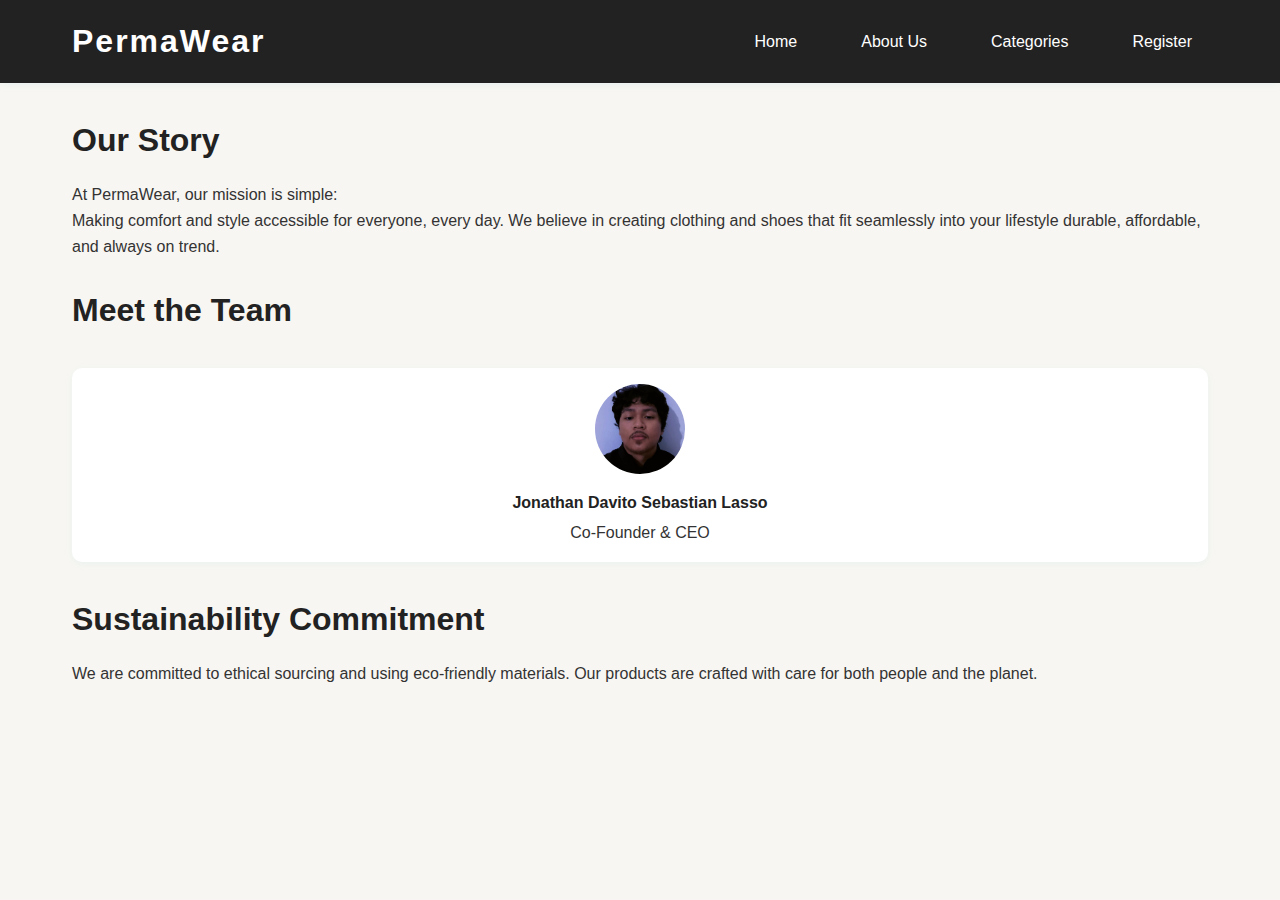
<file: about.html>
<!DOCTYPE html>
<html lang="en">
<head>
  <meta charset="UTF-8">
  <meta name="viewport" content="width=device-width, initial-scale=1">
  <title>About Us - PermaWear</title>
  <link rel="stylesheet" href="style.css">
  <script src="https://code.jquery.com/jquery-3.7.1.min.js"></script>
  <script defer src="script.js"></script>
</head>
<body>
  <header>
    <div class="navbar">
      <div class="logo">PermaWear</div>
      <nav>
        <ul>
            <li><a href="index.html">Home</a></li>
            <li><a href="about.html">About Us</a></li>
            <li>
              <a href="#">Categories</a>
              <ul>
                <li><a href="clothing.html">Clothing</a></li>
                <li><a href="shoes.html">Shoes</a></li>
              </ul>
            </li>
            <li><a href="register.html">Register</a></li>
          </ul>      
      </nav>
    </div>
  </header>
  <main>
    <section>
      <h1 class="section-title">Our Story</h1>
      <p>At PermaWear, our mission is simple: 
        <br>Making comfort and style accessible for everyone, every day. We believe in creating clothing and shoes that fit seamlessly into your lifestyle durable, affordable, and always on trend.</p>
        <br>
    </section>
    <section>
      <h2 class="section-title">Meet the Team</h2>
      <div class="team-grid">
        <div class="team-member">
          <img src="pfp.jpg" alt="Founder 1">
          <h4>Jonathan Davito Sebastian Lasso</h4>
          <p>Co-Founder & CEO</p>
        </div>
    </section>
    <section>
      <h2 class="section-title">Sustainability Commitment</h2>
      <p>We are committed to ethical sourcing and using eco-friendly materials. Our products are crafted with care for both people and the planet.</p>
    </section>
  </main>
</body>
</html>
</file>
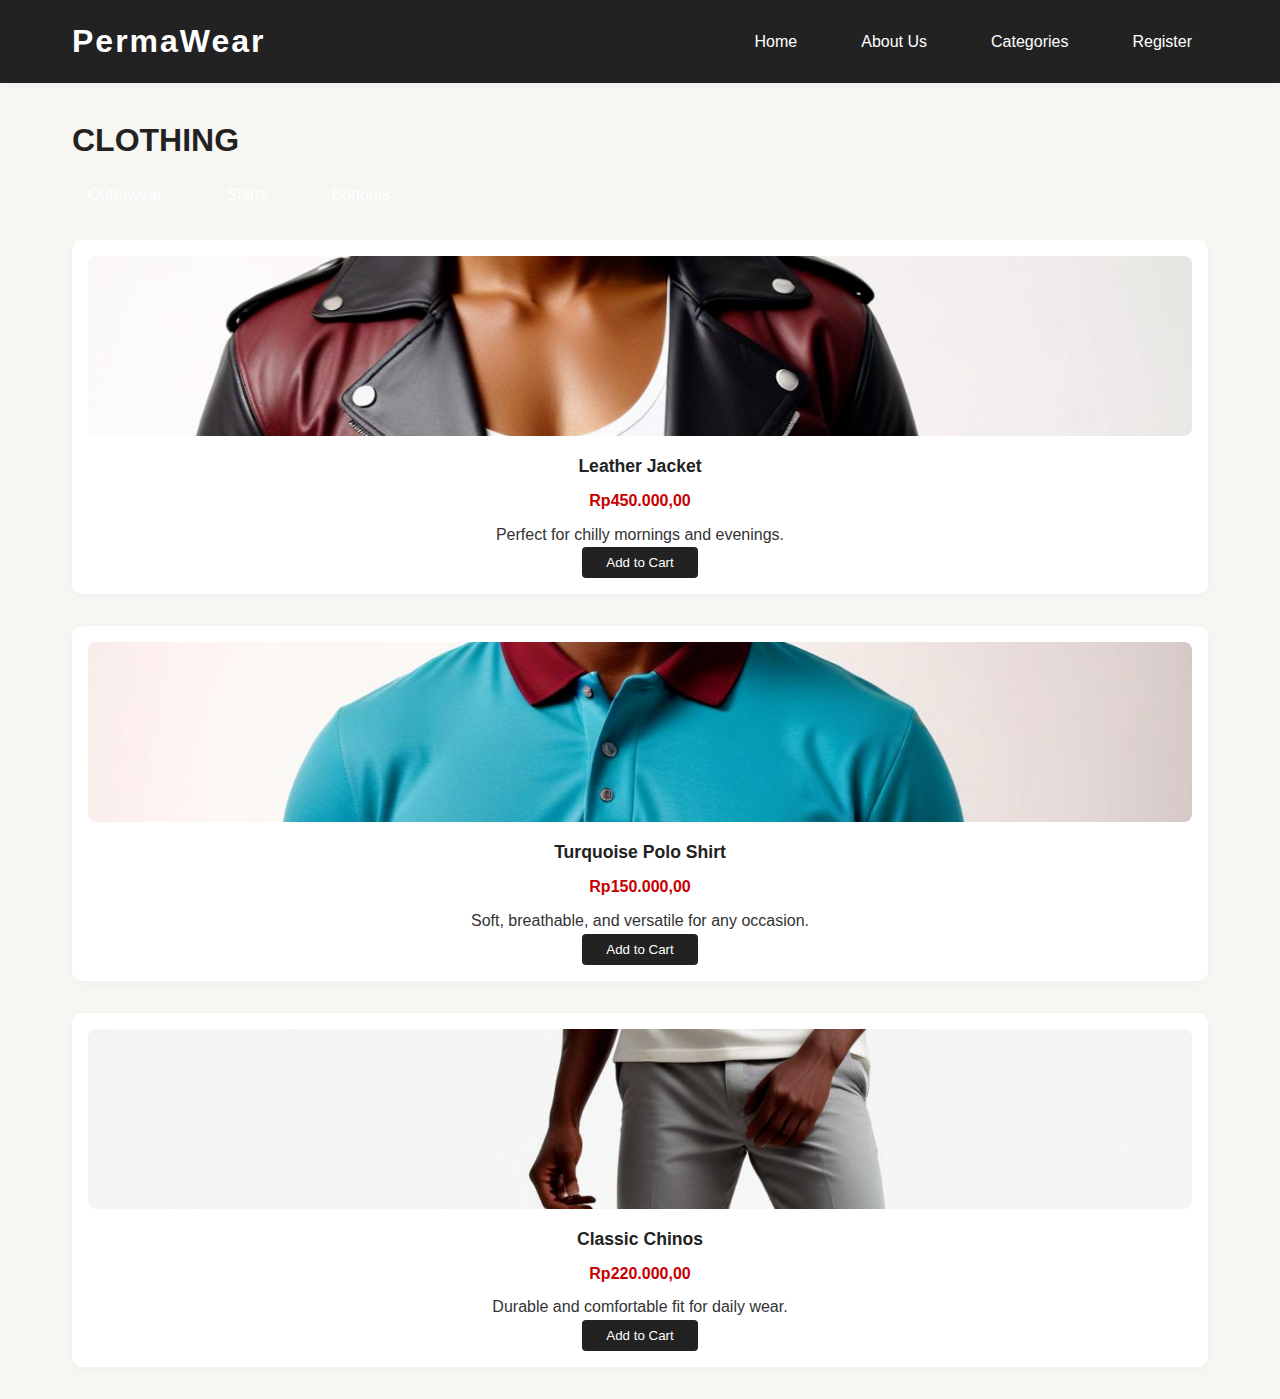
<file: clothing.html>
<!DOCTYPE html>
<html lang="en">
<head>
  <meta charset="UTF-8">
  <meta name="viewport" content="width=device-width, initial-scale=1">
  <title>Clothing - PermaWear</title>
  <link rel="stylesheet" href="style.css">
  <script src="https://code.jquery.com/jquery-3.7.1.min.js"></script>
  <script defer src="script.js"></script>
</head>
<body>
  <header>
    <div class="navbar">
      <div class="logo">PermaWear</div>
      <nav>
        <ul>
            <li><a href="index.html">Home</a></li>
            <li><a href="about.html">About Us</a></li>
            <li>
              <a href="#">Categories</a>
              <ul>
                <li><a href="clothing.html">Clothing</a></li>
                <li><a href="shoes.html">Shoes</a></li>
              </ul>
            </li>
            <li><a href="register.html">Register</a></li>
          </ul>
      </nav>
    </div>
  </header>
  <main>
    <section>
      <h1 class="section-title">CLOTHING</h1>
      <nav>
        <ul>
          <li><a href="#outerwear">Outerwear</a></li>
          <li><a href="#shirts">Shirts</a></li>
          <li><a href="#bottoms">Bottoms</a></li>
        </ul>
      </nav>
      <div class="product-grid" id="outerwear">
        <div class="product-card">
          <img src="leather.png" alt="">
          <h3>Leather Jacket</h3>
          <div class="price">Rp450.000,00</div>
          <p>Perfect for chilly mornings and evenings.</p>
          <button class="add-cart">Add to Cart</button>
        </div>
      </div>
      <div class="product-grid" id="shirts">
        <div class="product-card">
          <img src="polo.png" alt="">
          <h3>Turquoise Polo Shirt</h3>
          <div class="price">Rp150.000,00</div>
          <p>Soft, breathable, and versatile for any occasion.</p>
          <button class="add-cart">Add to Cart</button>
        </div>
      </div>
      <div class="product-grid" id="bottoms">
        <div class="product-card">
          <img src="pants.png" alt="">
          <h3>Classic Chinos</h3>
          <div class="price">Rp220.000,00</div>
          <p>Durable and comfortable fit for daily wear.</p>
          <button class="add-cart">Add to Cart</button>
        </div>
      </div>
    </section>
  </main>
</body>
</html>
</file>
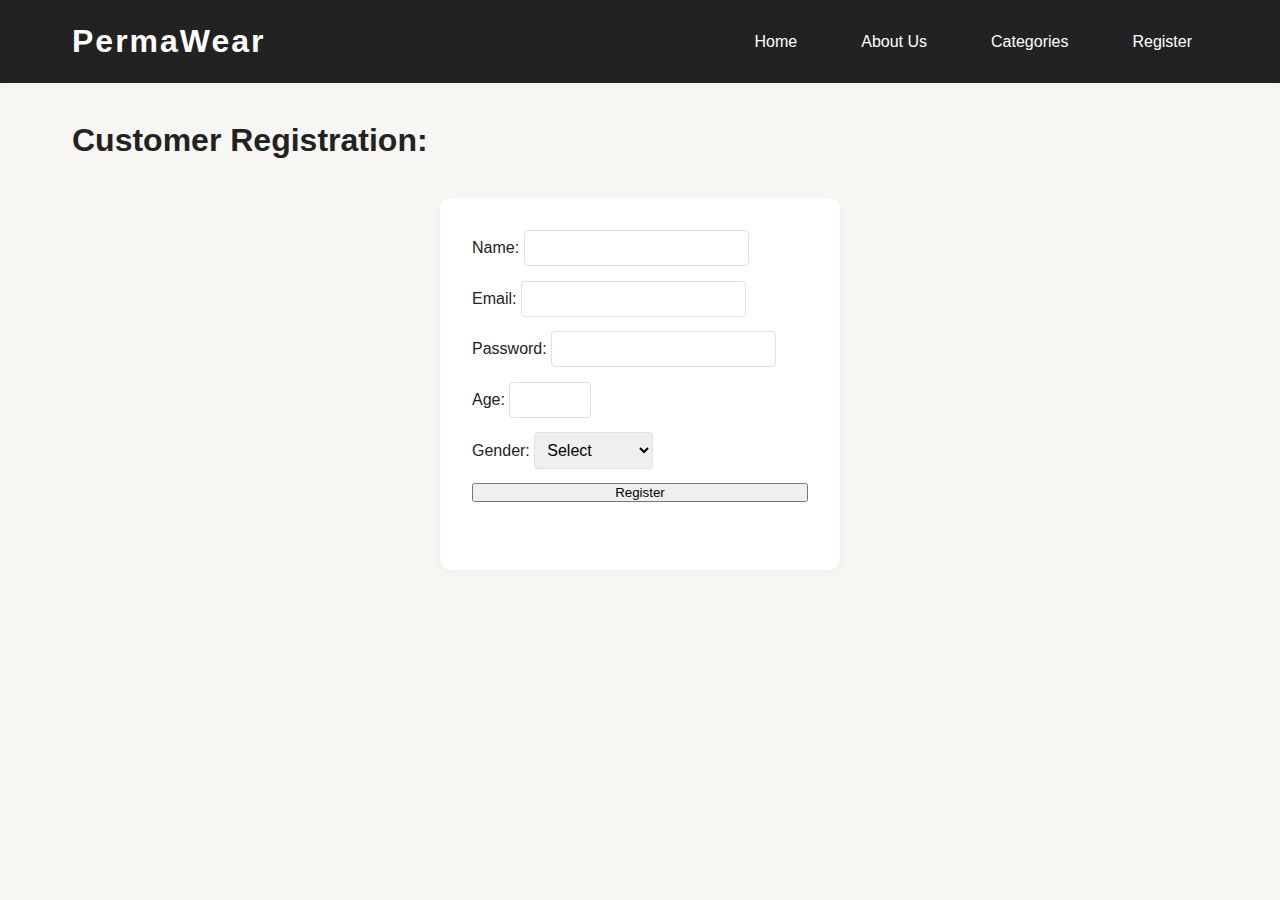
<file: register.html>
<!DOCTYPE html>
<html lang="en">
<head>
  <meta charset="UTF-8">
  <meta name="viewport" content="width=device-width, initial-scale=1">
  <title>Register - PermaWear</title>
  <link rel="stylesheet" href="style.css">
  <script src="https://code.jquery.com/jquery-3.7.1.min.js"></script>
  <script defer src="script.js"></script>
</head>
<body>
  <header>
    <div class="navbar">
      <div class="logo">PermaWear</div>
      <nav>
        <ul>
            <li><a href="index.html">Home</a></li>
            <li><a href="about.html">About Us</a></li>
            <li>
              <a href="#">Categories</a>
              <ul>
                <li><a href="clothing.html">Clothing</a></li>
                <li><a href="shoes.html">Shoes</a></li>
              </ul>
            </li>
            <li><a href="register.html">Register</a></li>
          </ul>
      </nav>
    </div>
  </header>
  <main>
    <section>
      <h1 class="section-title">Customer Registration: </h1>
      <form id="registerForm" autocomplete="off">
        <div>
          <label for="name">Name: </label>
          <input type="text" name="name" id="name" required>
          <div class="error error-name"></div>
        </div>
        <div>
          <label for="email">Email: </label>
          <input type="email" name="email" id="email" required>
          <div class="error error-email"></div>
        </div>
        <div>
          <label for="password">Password: </label>
          <input type="password" name="password" id="password" required>
          <div class="error error-password"></div>
        </div>
        <div>
          <label for="age">Age: </label>
          <input type="number" name="age" id="age" min="13" max="120" required>
          <div class="error error-age"></div>
        </div>
        <div>
          <label for="gender">Gender: </label>
          <select name="gender" id="gender" required>
            <option value="">Select</option>
            <option value="female">Female</option>
            <option value="male">Male</option>
            <option value="other">Non-Binary</option>
          </select>
          <div class="error error-gender"></div>
        </div>
        <button type="submit">Register</button>
        <div class="success"></div>
      </form>
    </section>
  </main>
</body>
</html>
</file>
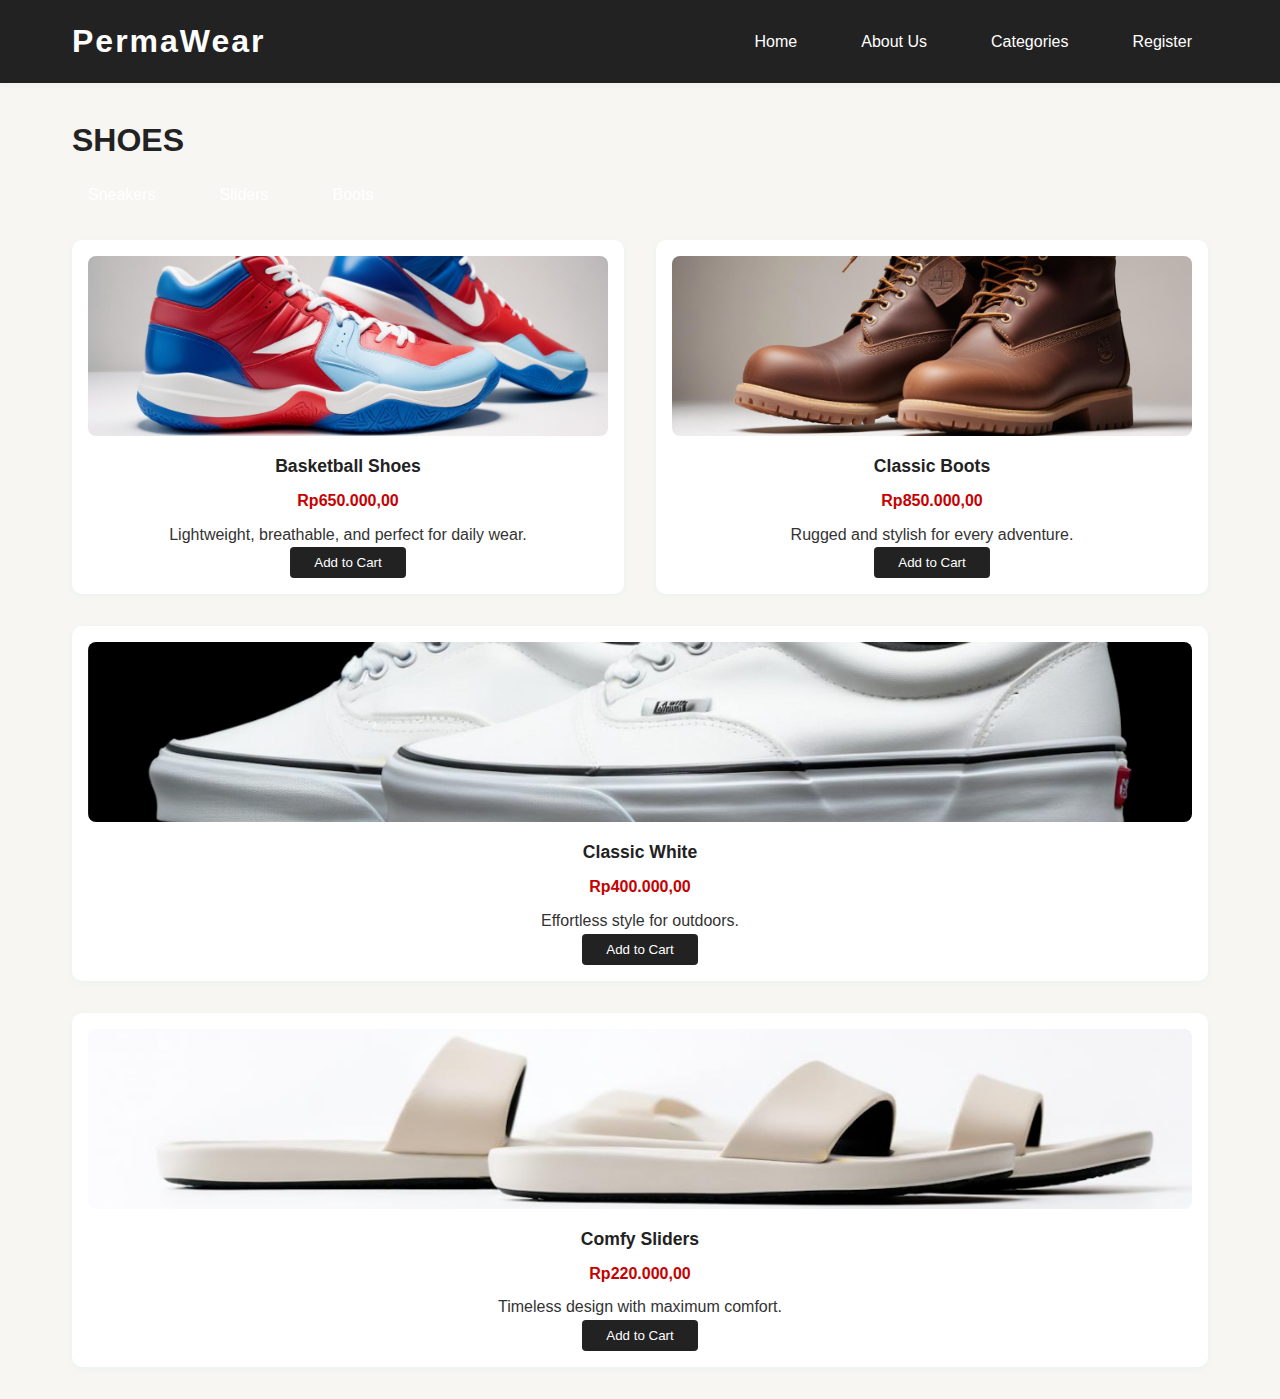
<file: shoes.html>
<!DOCTYPE html>
<html lang="en">
<head>
  <meta charset="UTF-8">
  <meta name="viewport" content="width=device-width, initial-scale=1">
  <title>Shoes - PermaWear</title>
  <link rel="stylesheet" href="style.css">
  <script src="https://code.jquery.com/jquery-3.7.1.min.js"></script>
  <script defer src="script.js"></script>
</head>
<body>
  <header>
    <div class="navbar">
      <div class="logo">PermaWear</div>
      <nav>
        <ul>
            <li><a href="index.html">Home</a></li>
            <li><a href="about.html">About Us</a></li>
            <li>
              <a href="#">Categories</a>
              <ul>
                <li><a href="clothing.html">Clothing</a></li>
                <li><a href="shoes.html">Shoes</a></li>
              </ul>
            </li>
            <li><a href="register.html">Register</a></li>
          </ul>         
      </nav>
    </div>
  </header>
  <main>
    <section>
      <h1 class="section-title">SHOES</h1>
      <nav>
        <ul>
          <li><a href="#sneakers">Sneakers</a></li>
          <li><a href="#sliders">Sliders</a></li>
          <li><a href="#boots">Boots</a></li>
        </ul>
      </nav>
      <div class="product-grid" id="sneakers">
        <div class="product-card">
          <img src="basketball.png" alt=>
          <h3>Basketball Shoes</h3>
          <div class="price">Rp650.000,00</div>
          <p>Lightweight, breathable, and perfect for daily wear.</p>
          <button class="add-cart">Add to Cart</button>
        </div>
        <div class="product-card">
          <img src="boots.png" alt=>
          <h3>Classic Boots</h3>
          <div class="price">Rp850.000,00</div>
          <p>Rugged and stylish for every adventure.</p>
          <button class="add-cart">Add to Cart</button>
        </div>
      </div>
      <div class="product-grid" id="sliders">
        <div class="product-card">
          <img src="white.png" alt=>
          <h3>Classic White</h3>
          <div class="price">Rp400.000,00</div>
          <p>Effortless style for outdoors.</p>
          <button class="add-cart">Add to Cart</button>
        </div>
      </div>
      <div class="product-grid" id="boots">
        <div class="product-card">
          <img src="sliders.png" alt=>
          <h3>Comfy Sliders</h3>
          <div class="price">Rp220.000,00</div>
          <p>Timeless design with maximum comfort.</p>
          <button class="add-cart">Add to Cart</button>
        </div>
      </div>
    </section>
  </main>
</body>
</html>
</file>
<file: style.css>
:root {
  --turquoise: #222222;
  --tangerine: #c70000;
  --cream: #f8f6f2;
  --warm-grey: #e0e0e0;
  --dark-grey: #333;
  --white: #fff;
  --shadow: 0 2px 8px rgba(64,201,198,0.08);
}

* {
  box-sizing: border-box;
  margin: 0;
  padding: 0;
}

body {
  font-family: 'Montserrat', Arial, sans-serif;
  background: var(--cream);
  color: var(--dark-grey);
  line-height: 1.6;
}

header {
  background: var(--turquoise);
  box-shadow: var(--shadow);
  color: var(--white);
  padding: 1rem 0;
}

.navbar {
  display: flex;
  justify-content: space-between;
  align-items: center;
  max-width: 1200px;
  margin: auto;
  padding: 0 2rem;
}

.logo {
  font-size: 2rem;
  font-weight: 700;
  letter-spacing: 2px;
}

nav ul {
  list-style: none;
  display: flex;
  gap: 2rem;
}

nav ul li {
  position: relative;
}

nav ul li a {
  color: var(--white);
  text-decoration: none;
  font-weight: 500;
  padding: 0.5rem 1rem;
  border-radius: 4px;
  transition: background 0.2s;
}

nav ul li a:hover,
nav ul li a:focus {
  background: var(--tangerine);
}

nav ul li ul {
  display: none;
  position: absolute;
  left: 0;
  top: 2.5rem;
  background: var(--turquoise);
  border-radius: 0 0 8px 8px;
  min-width: 160px;
  box-shadow: var(--shadow);
  z-index: 100;
  flex-direction: column;
}

nav ul li:hover > ul,
nav ul li:focus-within > ul {
  display: flex;
}

nav ul li ul li a {
  padding: 0.75rem 1rem;
  border-radius: 0;
}

main {
  max-width: 1200px;
  margin: 2rem auto;
  padding: 0 2rem;
}

.section-title {
  font-size: 2rem;
  color: var(--turquoise);
  margin-bottom: 1rem;
  font-weight: 700;
}

/* Banner/Slider */
.slider {
  position: relative;
  width: 100%;
  max-width: 800px;
  margin: 2rem auto;
  border-radius: 12px;
  overflow: hidden;
  box-shadow: var(--shadow);
  background: var(--white);
}

.slider img {
  width: 100%;
  display: block;
  height: 320px;
  object-fit: cover;
}

.slider-controls {
  position: absolute;
  top: 50%;
  width: 100%;
  display: flex;
  justify-content: space-between;
  transform: translateY(-50%);
}

.slider-btn {
  background: rgba(64,201,198,0.8);
  border: none;
  color: var(--white);
  font-size: 2rem;
  padding: 0.2rem 1rem;
  cursor: pointer;
  border-radius: 50%;
  transition: background 0.2s;
}

.slider-btn:hover {
  background: var(--tangerine);
}

/* Product Grid */
.product-grid {
  display: grid;
  grid-template-columns: repeat(auto-fit, minmax(220px, 1fr));
  gap: 2rem;
  margin: 2rem 0;
}

.product-card {
  background: var(--white);
  border-radius: 10px;
  box-shadow: var(--shadow);
  padding: 1rem;
  display: flex;
  flex-direction: column;
  align-items: center;
  transition: box-shadow 0.2s;
}

.product-card:hover {
  box-shadow: 0 4px 16px rgba(255,148,77,0.18);
}

.product-card img {
  border-radius: 8px;
  width: 100%;
  height: 180px;
  object-fit: cover;
  margin-bottom: 1rem;
}

.product-card h3 {
  font-size: 1.1rem;
  margin-bottom: 0.5rem;
  color: var(--turquoise);
}

.product-card .price {
  color: var(--tangerine);
  font-weight: 700;
  margin-bottom: 0.5rem;
}

.product-card button {
  background: var(--turquoise);
  color: var(--white);
  border: none;
  padding: 0.5rem 1.5rem;
  border-radius: 4px;
  cursor: pointer;
  font-weight: 500;
  transition: background 0.2s;
}

.product-card button:hover {
  background: var(--tangerine);
}

/* Team Section */
.team-grid {
  display: grid;
  grid-template-columns: repeat(auto-fit, minmax(180px, 1fr));
  gap: 2rem;
  margin: 2rem 0;
}

.team-member {
  background: var(--white);
  border-radius: 10px;
  box-shadow: var(--shadow);
  padding: 1rem;
  text-align: center;
}

.team-member img {
  width: 90px;
  height: 90px;
  border-radius: 50%;
  margin-bottom: 0.5rem;
  object-fit: cover;
}

.team-member h4 {
  color: var(--turquoise);
  margin-bottom: 0.3rem;
}

/* Register Form */
form {
  background: var(--white);
  padding: 2rem;
  border-radius: 10px;
  box-shadow: var(--shadow);
  max-width: 400px;
  margin: 2rem auto;
  display: flex;
  flex-direction: column;
  gap: 1.2rem;
}

label {
  font-weight: 500;
  margin-bottom: 0.3rem;
  color: var(--turquoise);
}

input, select {
  padding: 0.5rem;
  border: 1px solid var(--warm-grey);
  border-radius: 4px;
  font-size: 1rem;
}

input:focus, select:focus {
  outline: 2px solid var(--turquoise);
}

.error {
  color: #e74c3c;
  font-size: 0.95rem;
  margin-top: -0.8rem;
  margin-bottom: 0.5rem;
}

.success {
  color: #27ae60;
  font-size: 1rem;
  margin-top: 1rem;
  text-align: center;
}

/* Responsive Design */
@media (max-width: 800px) {
  .navbar {
    flex-direction: column;
    align-items: flex-start;
    gap: 1rem;
    padding: 0 1rem;
  }
  main {
    padding: 0 1rem;
  }
  .slider img {
    height: 180px;
  }
  .product-card img {
    height: 120px;
  }
  form {
    padding: 1rem;
  }
}
</file>
